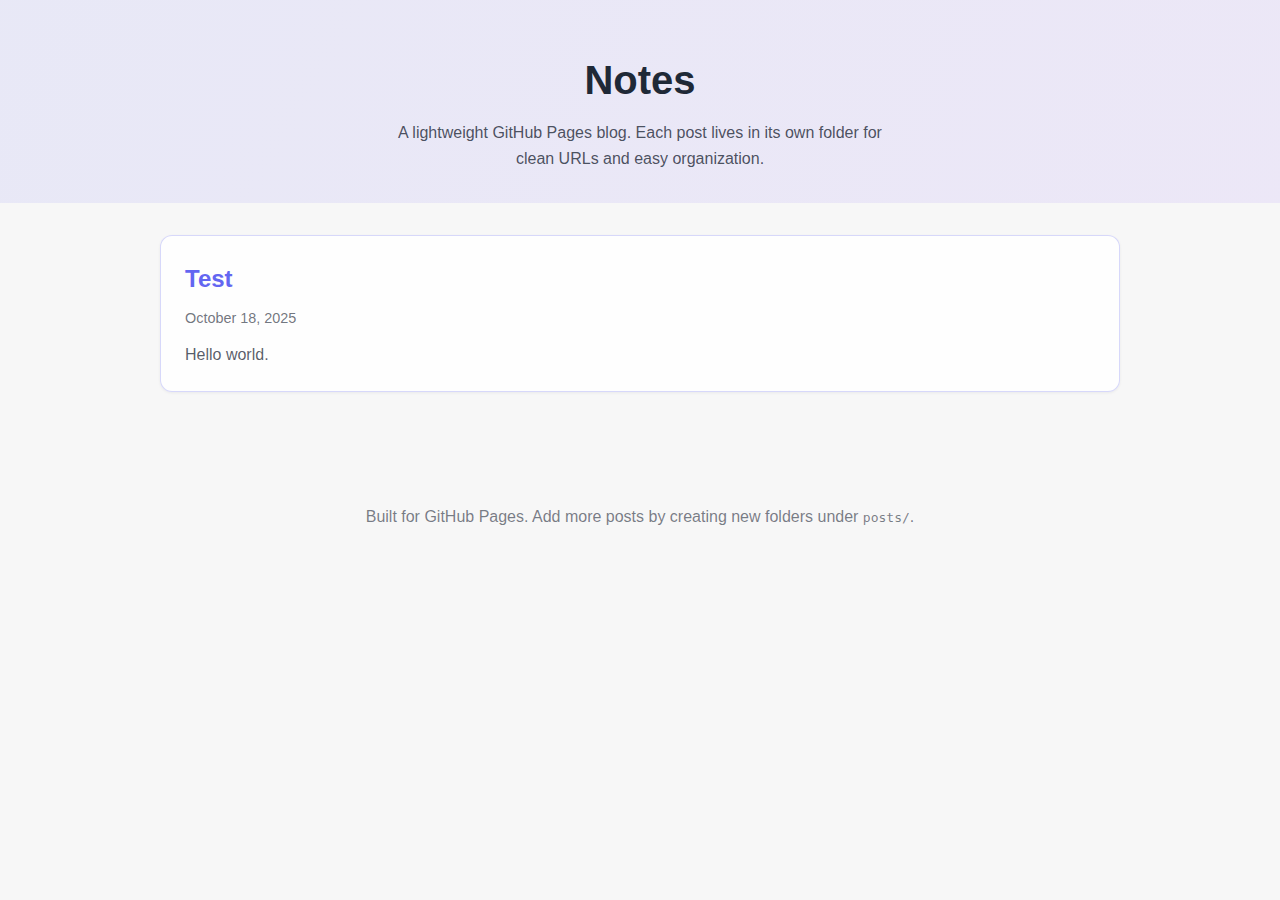
<file: index.html>
<!DOCTYPE html>
<html lang="en">
  <head>
    <meta charset="utf-8" />
    <meta name="viewport" content="width=device-width, initial-scale=1" />
    <title>Blog</title>
    <style>
      :root {
        color-scheme: light dark;
        --font-body: "Inter", "Segoe UI", sans-serif;
        --color-bg: #f7f7f7;
        --color-bg-dark: #111827;
        --color-text: #1f2937;
        --color-text-dark: #f9fafb;
        --color-accent: #6366f1;
        --color-accent-dark: #8b5cf6;
      }

      @media (prefers-color-scheme: dark) {
        body {
          background-color: var(--color-bg-dark);
          color: var(--color-text-dark);
        }
        a {
          color: var(--color-accent-dark);
        }
        a:hover,
        a:focus {
          color: #c4b5fd;
        }
      }

      body {
        margin: 0;
        font-family: var(--font-body);
        background-color: var(--color-bg);
        color: var(--color-text);
        line-height: 1.6;
      }

      header {
        padding: 3rem 1.5rem 2rem;
        background: linear-gradient(120deg, rgba(99, 102, 241, 0.1), rgba(139, 92, 246, 0.1));
        text-align: center;
      }

      header h1 {
        margin: 0;
        font-size: clamp(2.5rem, 3vw, 3.5rem);
      }

      header p {
        margin: 0.5rem auto 0;
        max-width: 32rem;
        color: rgba(31, 41, 55, 0.8);
      }

      main {
        max-width: 60rem;
        margin: 0 auto;
        padding: 2rem 1.5rem 4rem;
      }

      .posts {
        list-style: none;
        margin: 0;
        padding: 0;
        display: grid;
        gap: 1.5rem;
      }

      .post-card {
        border: 1px solid rgba(99, 102, 241, 0.25);
        border-radius: 0.75rem;
        padding: 1.5rem;
        background: rgba(255, 255, 255, 0.8);
        box-shadow: 0 1px 3px rgba(15, 23, 42, 0.06);
        transition: transform 0.2s ease, box-shadow 0.2s ease;
      }

      .post-card:hover,
      .post-card:focus-within {
        transform: translateY(-2px);
        box-shadow: 0 8px 20px rgba(99, 102, 241, 0.2);
      }

      .post-card h2 {
        margin: 0 0 0.375rem;
        font-size: 1.5rem;
      }

      .post-card time {
        display: inline-block;
        margin-bottom: 0.75rem;
        font-size: 0.9rem;
        color: rgba(31, 41, 55, 0.65);
      }

      .post-card p {
        margin: 0;
        color: rgba(31, 41, 55, 0.75);
      }

      footer {
        text-align: center;
        padding: 2rem 1.5rem 3rem;
        color: rgba(31, 41, 55, 0.6);
      }

      a {
        color: var(--color-accent);
        text-decoration: none;
        font-weight: 600;
      }

      a:hover,
      a:focus {
        text-decoration: underline;
      }
    </style>
  </head>
  <body>
    <header>
      <h1>Notes</h1>
      <p>A lightweight GitHub Pages blog. Each post lives in its own folder for clean URLs and easy organization.</p>
    </header>

    <main>
      <section>
        <ul class="posts">
          <li class="post-card">
            <h2><a href="posts/test/">Test</a></h2>
            <time datetime="2025-10-18">October 18, 2025</time>
            <p>Hello world.</p>
          </li>
        </ul>
      </section>
    </main>

    <footer>
      <p>Built for GitHub Pages. Add more posts by creating new folders under <code>posts/</code>.</p>
    </footer>
  </body>
</html>
</file>
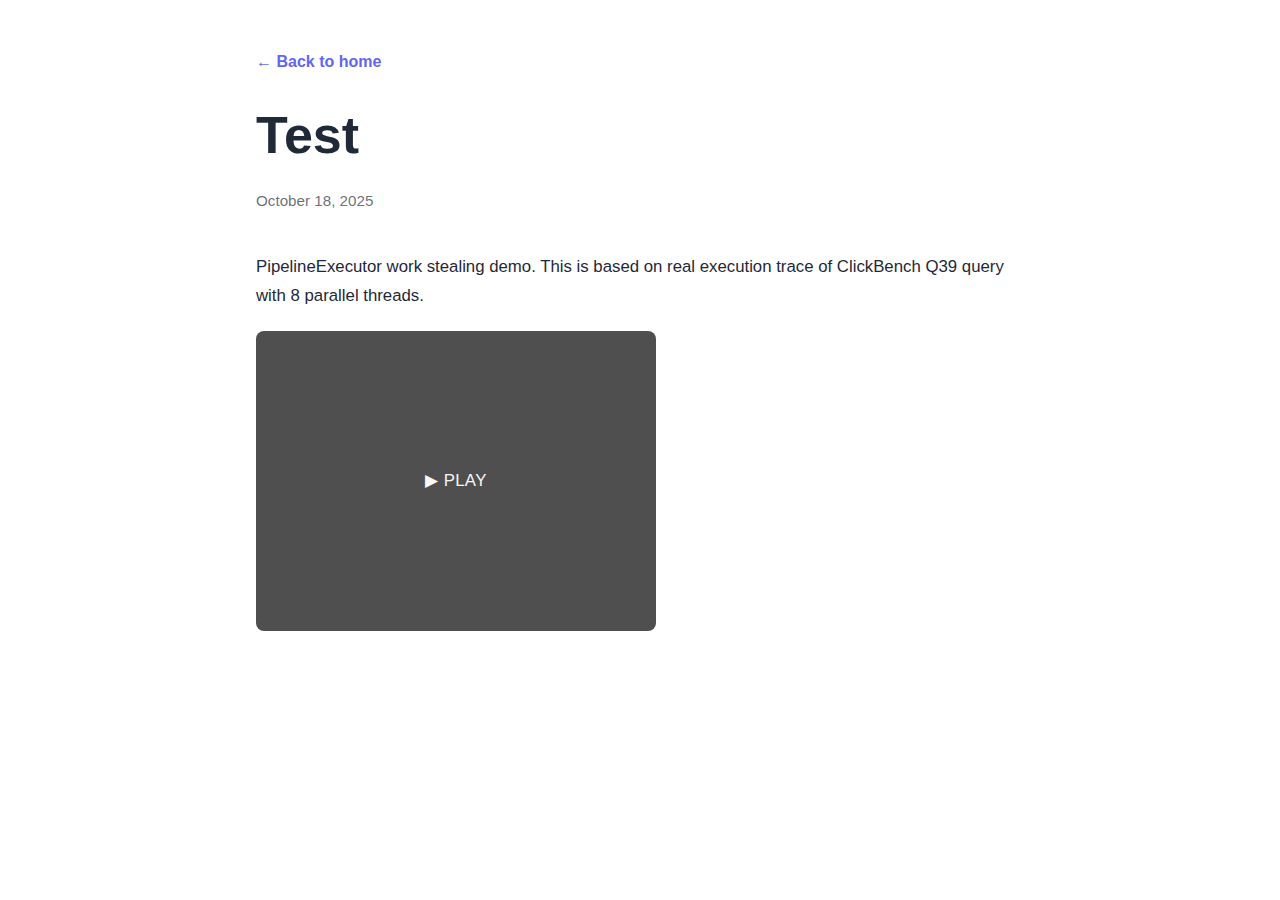
<file: posts/test-br/index.html>
<!DOCTYPE html>
<html lang="en">
  <head>
    <meta charset="utf-8" />
    <meta name="viewport" content="width=device-width, initial-scale=1" />
    <title>Test | Notes</title>
    <link rel="stylesheet" href="../../styles/post.css" />
	<style>
        #canvas {
            margin: 0;
            padding: 0;
            border: 0;
			width: 100%;
			height: 100%;
        }

        #canvas {
            display: block;
        }

        #canvas:focus {
            outline: none;
        }

		.godot-stage {
			position: relative;
			display: inline-block;
			overflow: hidden;
			width: 400px;
			height: 300px;
		}

		#status, #status-splash, #status-progress {
			position: absolute;
			left: 0;
			right: 0;
			width: 100%;
		}

		#status, #status-splash {
			top: 0;
			bottom: 0;
			height: 100%;
		}

		#status {
            background-color: #242424;
            display: flex;
            flex-direction: column;
            justify-content: center;
            align-items: center;
            visibility: hidden;
			z-index: 1;
			width: 100%;
			height: 100%;
        }

        #status-splash {
            max-height: 100%;
            max-width: 100%;
            margin: auto;
        }

        #status-splash.show-image--false {
            display: none;
        }

        #status-splash.fullsize--true {
            height: 100%;
            width: 100%;
            object-fit: contain;
        }

        #status-splash.use-filter--false {
            image-rendering: pixelated;
        }

		#status-progress, #status-notice {
            display: none;
        }

        #status-progress {
            bottom: 10%;
            width: 50%;
            margin: 0 auto;
        }

        #status-notice {
            background-color: #5b3943;
            border-radius: 0.5rem;
            border: 1px solid #9b3943;
            color: #e0e0e0;
            font-family: 'Noto Sans', 'Droid Sans', Arial, sans-serif;
            line-height: 1.3;
            margin: 0 2rem;
            overflow: hidden;
            padding: 1rem;
            text-align: center;
            z-index: 1;
        }

		#godot-start-button {
			position: absolute;
			inset: 0;
			display: flex;
			align-items: center;
			justify-content: center;
			gap: 0.5rem;
			padding: 0;
			border: none;
			border-radius: 0.5rem;
			background: rgba(20, 20, 20, 0.75);
			color: #f7f7f7;
			font-family: inherit;
			font-size: 1.05rem;
			letter-spacing: 0.02em;
			text-transform: uppercase;
			cursor: pointer;
			transition: opacity 0.2s ease, transform 0.2s ease, background 0.2s ease;
			z-index: 2;
			width: 100%;
			height: 100%;
		}

		#godot-start-button:hover {
			background: rgba(35, 35, 35, 0.85);
			transform: scale(1.02);
		}

		#godot-start-button:active {
			transform: scale(0.98);
		}

		#godot-start-button:focus-visible {
			outline: 3px solid rgba(255, 255, 255, 0.9);
			outline-offset: 3px;
		}

		#godot-start-button.is-hidden {
			opacity: 0;
			pointer-events: none;
			transform: scale(1.04);
		}
    </style>
    <link id="-gd-engine-icon" rel="icon" type="image/png" href="pipeline-work-stealing.icon.png" />
    <link rel="apple-touch-icon" href="pipeline-work-stealing.apple-touch-icon.png"/>
 </head>
  <body>
    <article>
      <header>
        <p class="back"><a href="../../index.html">← Back to home</a></p>
        <h1>Test</h1>
        <time datetime="2025-10-18">October 18, 2025</time>
      </header>
      <section>
        <p>PipelineExecutor work stealing demo. This is based on real execution trace of ClickBench Q39 query with 8 parallel threads.</p>
		<div class="godot-stage">
			<canvas id="canvas">
				Your browser does not support the canvas tag.
			</canvas>
			<div id="status">
				<img id="status-splash" class="show-image--false fullsize--false use-filter--true" src="pipeline-work-stealing.png" alt="Loading Pipeline Work Stealing project">
				<progress id="status-progress"></progress>
				<div id="status-notice" role="status" aria-live="assertive"></div>
			</div>
			<button id="godot-start-button" class="godot-start-button is-hidden" type="button" aria-label="Play Pipeline Work Stealing demo" aria-hidden="true" disabled>
				<span aria-hidden="true">▶ Play</span>
			</button>
		</div>

		<noscript>
			Your browser does not support JavaScript.
		</noscript>

		<script src="pipeline-work-stealing.js"></script>
		<script>
const GODOT_CONFIG = {"args":[],"canvasResizePolicy":1,"emscriptenPoolSize":8,"ensureCrossOriginIsolationHeaders":true,"executable":"pipeline-work-stealing","experimentalVK":false,"fileSizes":{"pipeline-work-stealing.pck":1159612,"pipeline-work-stealing.wasm.br":23160982},"focusCanvas":true,"gdextensionLibs":[],"godotPoolSize":4};
const GODOT_THREADS_ENABLED = false;
const engine = new Engine(GODOT_CONFIG);

(function () {
	const statusOverlay = document.getElementById('status');
	const statusProgress = document.getElementById('status-progress');
	const statusNotice = document.getElementById('status-notice');
	const startButton = document.getElementById('godot-start-button');

	let initializing = true;
	let statusMode = '';
	let readyToStart = false;

	function showStartButton() {
		if (!startButton) {
			return;
		}
		startButton.classList.remove('is-hidden');
		startButton.disabled = false;
		startButton.setAttribute('aria-hidden', 'false');
	}

	function hideStartButton() {
		if (!startButton) {
			return;
		}
		startButton.classList.add('is-hidden');
		startButton.disabled = true;
		startButton.setAttribute('aria-hidden', 'true');
	}

	function setStatusMode(mode) {
		if (statusMode === mode || !initializing) {
			return;
		}
		if (mode === 'hidden') {
			statusOverlay.remove();
			initializing = false;
			return;
		}
		statusOverlay.style.visibility = 'visible';
		statusProgress.style.display = mode === 'progress' ? 'block' : 'none';
		statusNotice.style.display = mode === 'notice' ? 'block' : 'none';
		statusMode = mode;
	}

	function setStatusNotice(text) {
		while (statusNotice.lastChild) {
			statusNotice.removeChild(statusNotice.lastChild);
		}
		const lines = text.split('\n');
		lines.forEach((line) => {
			statusNotice.appendChild(document.createTextNode(line));
			statusNotice.appendChild(document.createElement('br'));
		});
	}

	function displayFailureNotice(err) {
		console.error(err);
		hideStartButton();
		if (err instanceof Error) {
			setStatusNotice(err.message);
		} else if (typeof err === 'string') {
			setStatusNotice(err);
		} else {
			setStatusNotice('An unknown error occurred.');
		}
		setStatusMode('notice');
		initializing = false;
	}

	const missing = Engine.getMissingFeatures({
		threads: GODOT_THREADS_ENABLED,
	});

	if (missing.length !== 0) {
 		hideStartButton();
		if (GODOT_CONFIG['serviceWorker'] && GODOT_CONFIG['ensureCrossOriginIsolationHeaders'] && 'serviceWorker' in navigator) {
			let serviceWorkerRegistrationPromise;
			try {
				serviceWorkerRegistrationPromise = navigator.serviceWorker.getRegistration();
			} catch (err) {
				serviceWorkerRegistrationPromise = Promise.reject(new Error('Service worker registration failed.'));
			}
			// There's a chance that installing the service worker would fix the issue
			Promise.race([
				serviceWorkerRegistrationPromise.then((registration) => {
					if (registration != null) {
						return Promise.reject(new Error('Service worker already exists.'));
					}
					return registration;
				}).then(() => engine.installServiceWorker()),
				// For some reason, `getRegistration()` can stall
				new Promise((resolve) => {
					setTimeout(() => resolve(), 2000);
				}),
			]).then(() => {
				// Reload if there was no error.
				window.location.reload();
			}).catch((err) => {
				console.error('Error while registering service worker:', err);
			});
		} else {
			// Display the message as usual
			const missingMsg = 'Error\nThe following features required to run Godot projects on the Web are missing:\n';
			displayFailureNotice(missingMsg + missing.join('\n'));
		}
	} else {
		readyToStart = true;
		showStartButton();
	}

	function startGame() {
		if (!readyToStart) {
			return;
		}
		readyToStart = false;
		hideStartButton();
		setStatusMode('progress');
		engine.startGame({
			'onProgress': function (current, total) {
				if (current > 0 && total > 0) {
					statusProgress.value = current;
					statusProgress.max = total;
				} else {
					statusProgress.removeAttribute('value');
					statusProgress.removeAttribute('max');
				}
			},
		}).then(() => {
			setStatusMode('hidden');
		}, displayFailureNotice);
	}

	if (startButton) {
		startButton.addEventListener('click', startGame);
	}
}());
		</script>

    </section>
    </article>
  </body>
</html>
</file>
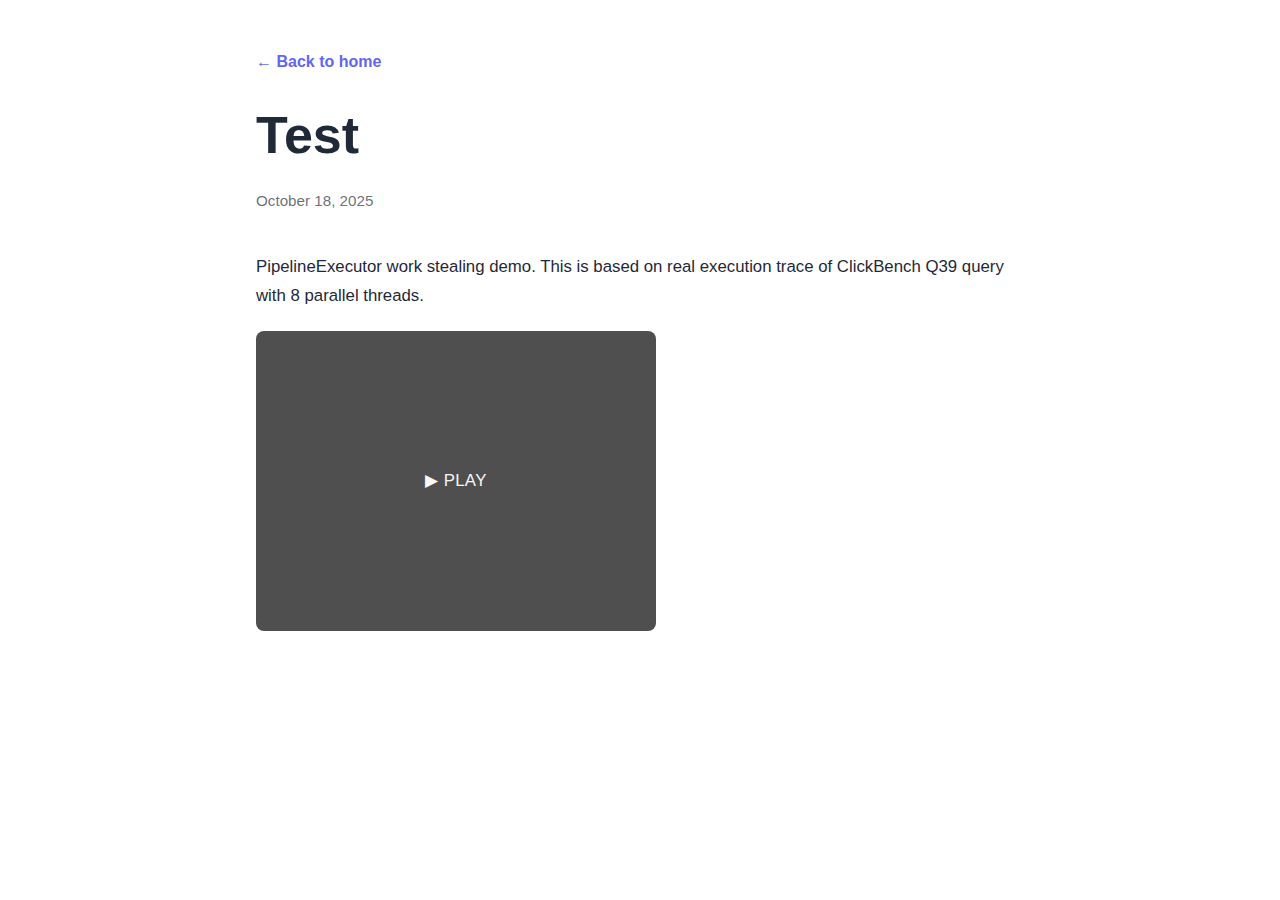
<file: posts/test/index.html>
<!DOCTYPE html>
<html lang="en">
  <head>
    <meta charset="utf-8" />
    <meta name="viewport" content="width=device-width, initial-scale=1" />
    <title>Test | Notes</title>
    <link rel="stylesheet" href="../../styles/post.css" />
	<style>
        #canvas {
            margin: 0;
            padding: 0;
            border: 0;
			width: 100%;
			height: 100%;
        }

        #canvas {
            display: block;
        }

        #canvas:focus {
            outline: none;
        }

		.godot-stage {
			position: relative;
			display: inline-block;
			overflow: hidden;
			width: 400px;
			height: 300px;
		}

		#status, #status-splash, #status-progress {
			position: absolute;
			left: 0;
			right: 0;
			width: 100%;
		}

		#status, #status-splash {
			top: 0;
			bottom: 0;
			height: 100%;
		}

		#status {
            background-color: #242424;
            display: flex;
            flex-direction: column;
            justify-content: center;
            align-items: center;
            visibility: hidden;
			z-index: 1;
			width: 100%;
			height: 100%;
        }

        #status-splash {
            max-height: 100%;
            max-width: 100%;
            margin: auto;
        }

        #status-splash.show-image--false {
            display: none;
        }

        #status-splash.fullsize--true {
            height: 100%;
            width: 100%;
            object-fit: contain;
        }

        #status-splash.use-filter--false {
            image-rendering: pixelated;
        }

		#status-progress, #status-notice {
            display: none;
        }

        #status-progress {
            bottom: 10%;
            width: 50%;
            margin: 0 auto;
        }

        #status-notice {
            background-color: #5b3943;
            border-radius: 0.5rem;
            border: 1px solid #9b3943;
            color: #e0e0e0;
            font-family: 'Noto Sans', 'Droid Sans', Arial, sans-serif;
            line-height: 1.3;
            margin: 0 2rem;
            overflow: hidden;
            padding: 1rem;
            text-align: center;
            z-index: 1;
        }

		#godot-start-button {
			position: absolute;
			inset: 0;
			display: flex;
			align-items: center;
			justify-content: center;
			gap: 0.5rem;
			padding: 0;
			border: none;
			border-radius: 0.5rem;
			background: rgba(20, 20, 20, 0.75);
			color: #f7f7f7;
			font-family: inherit;
			font-size: 1.05rem;
			letter-spacing: 0.02em;
			text-transform: uppercase;
			cursor: pointer;
			transition: opacity 0.2s ease, transform 0.2s ease, background 0.2s ease;
			z-index: 2;
			width: 100%;
			height: 100%;
		}

		#godot-start-button:hover {
			background: rgba(35, 35, 35, 0.85);
			transform: scale(1.02);
		}

		#godot-start-button:active {
			transform: scale(0.98);
		}

		#godot-start-button:focus-visible {
			outline: 3px solid rgba(255, 255, 255, 0.9);
			outline-offset: 3px;
		}

		#godot-start-button.is-hidden {
			opacity: 0;
			pointer-events: none;
			transform: scale(1.04);
		}
    </style>
    <link id="-gd-engine-icon" rel="icon" type="image/png" href="pipeline-work-stealing.icon.png" />
    <link rel="apple-touch-icon" href="pipeline-work-stealing.apple-touch-icon.png"/>
 </head>
  <body>
    <article>
      <header>
        <p class="back"><a href="../../index.html">← Back to home</a></p>
        <h1>Test</h1>
        <time datetime="2025-10-18">October 18, 2025</time>
      </header>
      <section>
        <p>PipelineExecutor work stealing demo. This is based on real execution trace of ClickBench Q39 query with 8 parallel threads.</p>
		<div class="godot-stage">
			<canvas id="canvas">
				Your browser does not support the canvas tag.
			</canvas>
			<div id="status">
				<img id="status-splash" class="show-image--false fullsize--false use-filter--true" src="pipeline-work-stealing.png" alt="Loading Pipeline Work Stealing project">
				<progress id="status-progress"></progress>
				<div id="status-notice" role="status" aria-live="assertive"></div>
			</div>
			<button id="godot-start-button" class="godot-start-button is-hidden" type="button" aria-label="Play Pipeline Work Stealing demo" aria-hidden="true" disabled>
				<span aria-hidden="true">▶ Play</span>
			</button>
		</div>

		<noscript>
			Your browser does not support JavaScript.
		</noscript>

		<script src="pipeline-work-stealing.js"></script>
		<script>
const GODOT_CONFIG = {"args":[],"canvasResizePolicy":1,"emscriptenPoolSize":8,"ensureCrossOriginIsolationHeaders":true,"executable":"pipeline-work-stealing","experimentalVK":false,"fileSizes":{"pipeline-work-stealing.pck":1159612,"pipeline-work-stealing.wasm":23160982},"focusCanvas":true,"gdextensionLibs":[],"godotPoolSize":4};
const GODOT_THREADS_ENABLED = false;
const engine = new Engine(GODOT_CONFIG);

(function () {
	const statusOverlay = document.getElementById('status');
	const statusProgress = document.getElementById('status-progress');
	const statusNotice = document.getElementById('status-notice');
	const startButton = document.getElementById('godot-start-button');

	let initializing = true;
	let statusMode = '';
	let readyToStart = false;

	function showStartButton() {
		if (!startButton) {
			return;
		}
		startButton.classList.remove('is-hidden');
		startButton.disabled = false;
		startButton.setAttribute('aria-hidden', 'false');
	}

	function hideStartButton() {
		if (!startButton) {
			return;
		}
		startButton.classList.add('is-hidden');
		startButton.disabled = true;
		startButton.setAttribute('aria-hidden', 'true');
	}

	function setStatusMode(mode) {
		if (statusMode === mode || !initializing) {
			return;
		}
		if (mode === 'hidden') {
			statusOverlay.remove();
			initializing = false;
			return;
		}
		statusOverlay.style.visibility = 'visible';
		statusProgress.style.display = mode === 'progress' ? 'block' : 'none';
		statusNotice.style.display = mode === 'notice' ? 'block' : 'none';
		statusMode = mode;
	}

	function setStatusNotice(text) {
		while (statusNotice.lastChild) {
			statusNotice.removeChild(statusNotice.lastChild);
		}
		const lines = text.split('\n');
		lines.forEach((line) => {
			statusNotice.appendChild(document.createTextNode(line));
			statusNotice.appendChild(document.createElement('br'));
		});
	}

	function displayFailureNotice(err) {
		console.error(err);
		hideStartButton();
		if (err instanceof Error) {
			setStatusNotice(err.message);
		} else if (typeof err === 'string') {
			setStatusNotice(err);
		} else {
			setStatusNotice('An unknown error occurred.');
		}
		setStatusMode('notice');
		initializing = false;
	}

	const missing = Engine.getMissingFeatures({
		threads: GODOT_THREADS_ENABLED,
	});

	if (missing.length !== 0) {
 		hideStartButton();
		if (GODOT_CONFIG['serviceWorker'] && GODOT_CONFIG['ensureCrossOriginIsolationHeaders'] && 'serviceWorker' in navigator) {
			let serviceWorkerRegistrationPromise;
			try {
				serviceWorkerRegistrationPromise = navigator.serviceWorker.getRegistration();
			} catch (err) {
				serviceWorkerRegistrationPromise = Promise.reject(new Error('Service worker registration failed.'));
			}
			// There's a chance that installing the service worker would fix the issue
			Promise.race([
				serviceWorkerRegistrationPromise.then((registration) => {
					if (registration != null) {
						return Promise.reject(new Error('Service worker already exists.'));
					}
					return registration;
				}).then(() => engine.installServiceWorker()),
				// For some reason, `getRegistration()` can stall
				new Promise((resolve) => {
					setTimeout(() => resolve(), 2000);
				}),
			]).then(() => {
				// Reload if there was no error.
				window.location.reload();
			}).catch((err) => {
				console.error('Error while registering service worker:', err);
			});
		} else {
			// Display the message as usual
			const missingMsg = 'Error\nThe following features required to run Godot projects on the Web are missing:\n';
			displayFailureNotice(missingMsg + missing.join('\n'));
		}
	} else {
		readyToStart = true;
		showStartButton();
	}

	function startGame() {
		if (!readyToStart) {
			return;
		}
		readyToStart = false;
		hideStartButton();
		setStatusMode('progress');
		engine.startGame({
			'onProgress': function (current, total) {
				if (current > 0 && total > 0) {
					statusProgress.value = current;
					statusProgress.max = total;
				} else {
					statusProgress.removeAttribute('value');
					statusProgress.removeAttribute('max');
				}
			},
		}).then(() => {
			setStatusMode('hidden');
		}, displayFailureNotice);
	}

	if (startButton) {
		startButton.addEventListener('click', startGame);
	}
}());
		</script>

    </section>
    </article>
  </body>
</html>
</file>
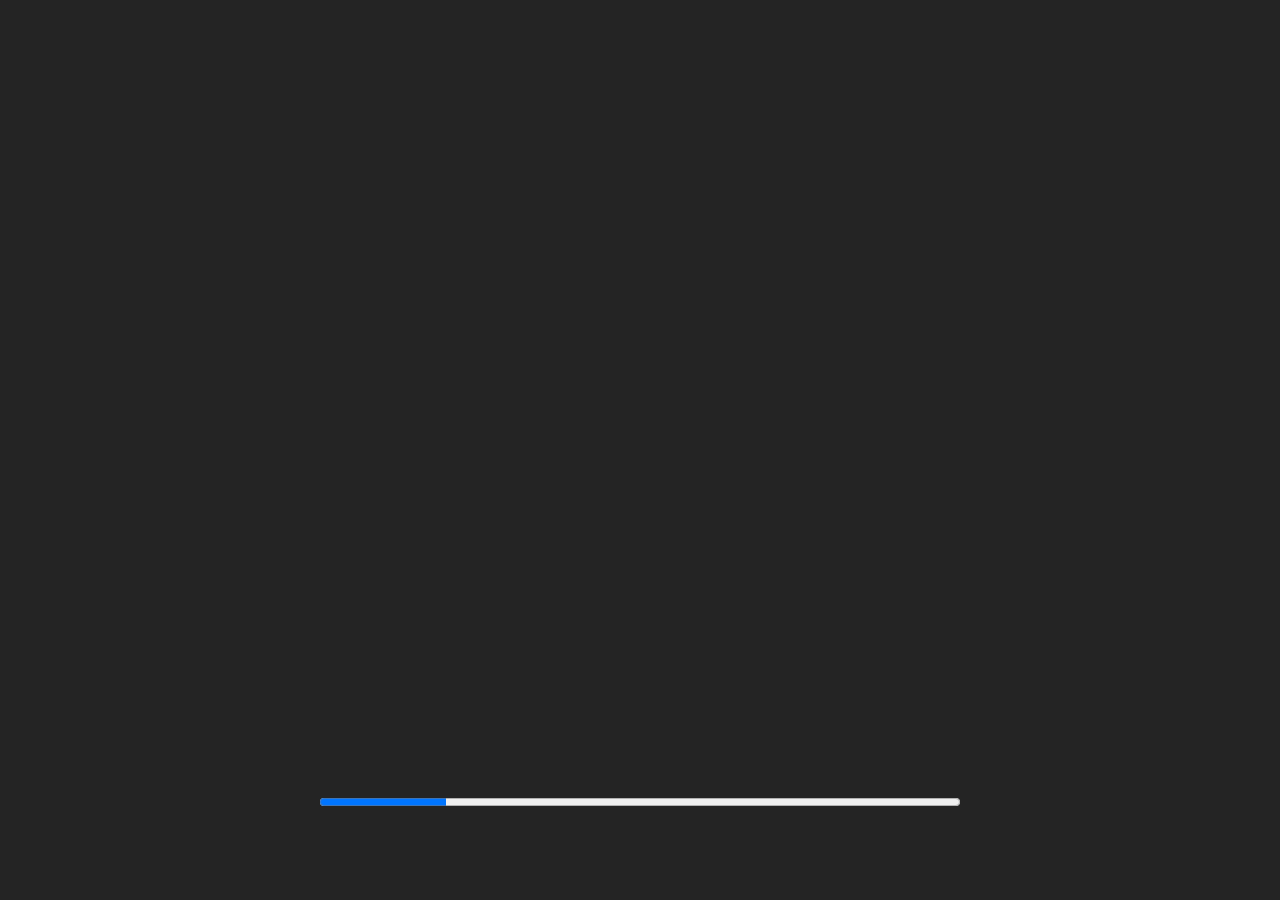
<file: posts/test-br/pipeline-work-stealing.html>
<!DOCTYPE html>
<html lang="en">
	<head>
		<meta charset="utf-8">
		<meta name="viewport" content="width=device-width, user-scalable=no, initial-scale=1.0">
		<title>Simulations</title>
		<style>
html, body, #canvas {
	margin: 0;
	padding: 0;
	border: 0;
}

body {
	color: white;
	background-color: black;
	overflow: hidden;
	touch-action: none;
}

#canvas {
	display: block;
}

#canvas:focus {
	outline: none;
}

#status, #status-splash, #status-progress {
	position: absolute;
	left: 0;
	right: 0;
}

#status, #status-splash {
	top: 0;
	bottom: 0;
}

#status {
	background-color: #242424;
	display: flex;
	flex-direction: column;
	justify-content: center;
	align-items: center;
	visibility: hidden;
}

#status-splash {
	max-height: 100%;
	max-width: 100%;
	margin: auto;
}

#status-splash.show-image--false {
	display: none;
}

#status-splash.fullsize--true {
	height: 100%;
	width: 100%;
	object-fit: contain;
}

#status-splash.use-filter--false {
	image-rendering: pixelated;
}

#status-progress, #status-notice {
	display: none;
}

#status-progress {
	bottom: 10%;
	width: 50%;
	margin: 0 auto;
}

#status-notice {
	background-color: #5b3943;
	border-radius: 0.5rem;
	border: 1px solid #9b3943;
	color: #e0e0e0;
	font-family: 'Noto Sans', 'Droid Sans', Arial, sans-serif;
	line-height: 1.3;
	margin: 0 2rem;
	overflow: hidden;
	padding: 1rem;
	text-align: center;
	z-index: 1;
}
		</style>
		<link id="-gd-engine-icon" rel="icon" type="image/png" href="pipeline-work-stealing.icon.png" />
<link rel="apple-touch-icon" href="pipeline-work-stealing.apple-touch-icon.png"/>

	</head>
	<body>
		<canvas id="canvas">
			Your browser does not support the canvas tag.
		</canvas>

		<noscript>
			Your browser does not support JavaScript.
		</noscript>

		<div id="status">
			<img id="status-splash" class="show-image--false fullsize--false use-filter--true" src="pipeline-work-stealing.png" alt="">
			<progress id="status-progress"></progress>
			<div id="status-notice"></div>
		</div>

		<script src="pipeline-work-stealing.js"></script>
		<script>
const GODOT_CONFIG = {"args":[],"canvasResizePolicy":1,"emscriptenPoolSize":8,"ensureCrossOriginIsolationHeaders":true,"executable":"pipeline-work-stealing","experimentalVK":false,"fileSizes":{"pipeline-work-stealing.pck":1169760,"pipeline-work-stealing.wasm.br":23160982},"focusCanvas":true,"gdextensionLibs":[],"godotPoolSize":4};
const GODOT_THREADS_ENABLED = false;
const engine = new Engine(GODOT_CONFIG);

(function () {
	const statusOverlay = document.getElementById('status');
	const statusProgress = document.getElementById('status-progress');
	const statusNotice = document.getElementById('status-notice');

	let initializing = true;
	let statusMode = '';

	function setStatusMode(mode) {
		if (statusMode === mode || !initializing) {
			return;
		}
		if (mode === 'hidden') {
			statusOverlay.remove();
			initializing = false;
			return;
		}
		statusOverlay.style.visibility = 'visible';
		statusProgress.style.display = mode === 'progress' ? 'block' : 'none';
		statusNotice.style.display = mode === 'notice' ? 'block' : 'none';
		statusMode = mode;
	}

	function setStatusNotice(text) {
		while (statusNotice.lastChild) {
			statusNotice.removeChild(statusNotice.lastChild);
		}
		const lines = text.split('\n');
		lines.forEach((line) => {
			statusNotice.appendChild(document.createTextNode(line));
			statusNotice.appendChild(document.createElement('br'));
		});
	}

	function displayFailureNotice(err) {
		console.error(err);
		if (err instanceof Error) {
			setStatusNotice(err.message);
		} else if (typeof err === 'string') {
			setStatusNotice(err);
		} else {
			setStatusNotice('An unknown error occurred.');
		}
		setStatusMode('notice');
		initializing = false;
	}

	const missing = Engine.getMissingFeatures({
		threads: GODOT_THREADS_ENABLED,
	});

	if (missing.length !== 0) {
		if (GODOT_CONFIG['serviceWorker'] && GODOT_CONFIG['ensureCrossOriginIsolationHeaders'] && 'serviceWorker' in navigator) {
			let serviceWorkerRegistrationPromise;
			try {
				serviceWorkerRegistrationPromise = navigator.serviceWorker.getRegistration();
			} catch (err) {
				serviceWorkerRegistrationPromise = Promise.reject(new Error('Service worker registration failed.'));
			}
			// There's a chance that installing the service worker would fix the issue
			Promise.race([
				serviceWorkerRegistrationPromise.then((registration) => {
					if (registration != null) {
						return Promise.reject(new Error('Service worker already exists.'));
					}
					return registration;
				}).then(() => engine.installServiceWorker()),
				// For some reason, `getRegistration()` can stall
				new Promise((resolve) => {
					setTimeout(() => resolve(), 2000);
				}),
			]).then(() => {
				// Reload if there was no error.
				window.location.reload();
			}).catch((err) => {
				console.error('Error while registering service worker:', err);
			});
		} else {
			// Display the message as usual
			const missingMsg = 'Error\nThe following features required to run Godot projects on the Web are missing:\n';
			displayFailureNotice(missingMsg + missing.join('\n'));
		}
	} else {
		setStatusMode('progress');
		engine.startGame({
			'onProgress': function (current, total) {
				if (current > 0 && total > 0) {
					statusProgress.value = current;
					statusProgress.max = total;
				} else {
					statusProgress.removeAttribute('value');
					statusProgress.removeAttribute('max');
				}
			},
		}).then(() => {
			setStatusMode('hidden');
		}, displayFailureNotice);
	}
}());
		</script>
	</body>
</html>
</file>
<file: styles/post.css>
:root {
  color-scheme: light dark;
  --font-body: "Inter", "Segoe UI", sans-serif;
  --color-bg: #ffffff;
  --color-bg-dark: #0f172a;
  --color-text: #1f2937;
  --color-text-dark: #f8fafc;
  --color-accent: #6366f1;
}

body {
  margin: 0;
  font-family: var(--font-body);
  background-color: var(--color-bg);
  color: var(--color-text);
  line-height: 1.7;
  padding: 2rem 1.25rem 4rem;
  display: flex;
  justify-content: center;
}

@media (prefers-color-scheme: dark) {
  body {
    background-color: var(--color-bg-dark);
    color: var(--color-text-dark);
  }
  a {
    color: #a5b4fc;
  }
}

article {
  width: min(48rem, 100%);
}

header {
  margin-bottom: 2.5rem;
}

header h1 {
  margin: 0 0 0.5rem;
  font-size: clamp(2.25rem, 5vw, 3.25rem);
}

header time {
  display: block;
  font-size: 0.95rem;
  color: rgba(31, 41, 55, 0.68);
}

section p {
  margin-bottom: 1.25rem;
  font-size: 1.05rem;
}

a {
  color: var(--color-accent);
  text-decoration: none;
  font-weight: 600;
}

a:hover,
a:focus {
  text-decoration: underline;
}

.back {
  margin-bottom: 1rem;
}
</file>
